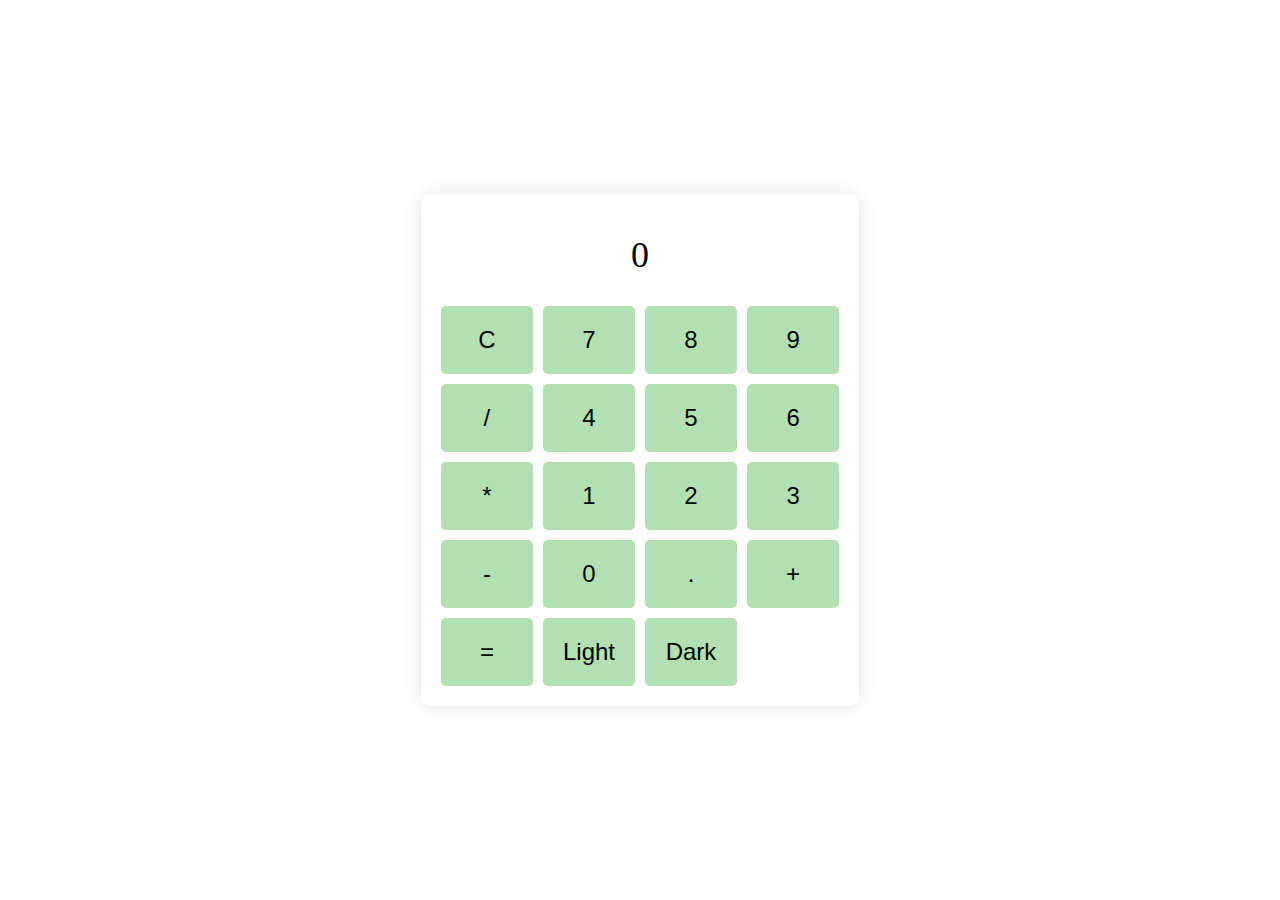
<file: Level-1/Task-3/calc.html>
<!DOCTYPE html>
<html lang="en">
<head>
    <meta charset="UTF-8">
    <meta name="viewport" content="width=device-width, initial-scale=1.0">
    <title>Joshua's Calculator</title>
    <link rel="stylesheet" href="calculus.css">
</head>
<body>
    <div class="container">
        <div class="calculator">
          <div class="display" id="display">0</div>
          <div class="buttons" id="buttons"></div>
        </div>
        </div>
      </div>
    <script src="script.js"></script>
</body>
</html>
</file>
<file: Level-1/Task-3/calculus.css>
body {
  margin: 0;
  height: 100vh;
  display: flex;
  justify-content: center;
  align-items: center;
  background-color: #f0f0f0;
}

.container {
  text-align: center;
}

.calculator {
  background-color: #fff;
  border-radius: 10px;
  padding: 20px;
  box-shadow: 0 0 20px rgba(0, 0, 0, 0.1);
}

.display {
  background-color: #cce0cc; /* light green */
  padding: 20px;
  margin-bottom: 10px;
  font-size: 36px;
  border-radius: 5px;
}

.buttons {
  display: grid;
  grid-template-columns: repeat(4, 1fr);
  grid-gap: 10px;
}

button {
  padding: 20px;
  font-size: 24px;
  background-color: #b3e0b3; /* light green */
  border: none;
  cursor: pointer;
  border-radius: 5px;
  transition: background-color 0.3s ease;
}

button:hover {
  background-color: #99cc99; /* darker green with hover effect */
}
</file>
